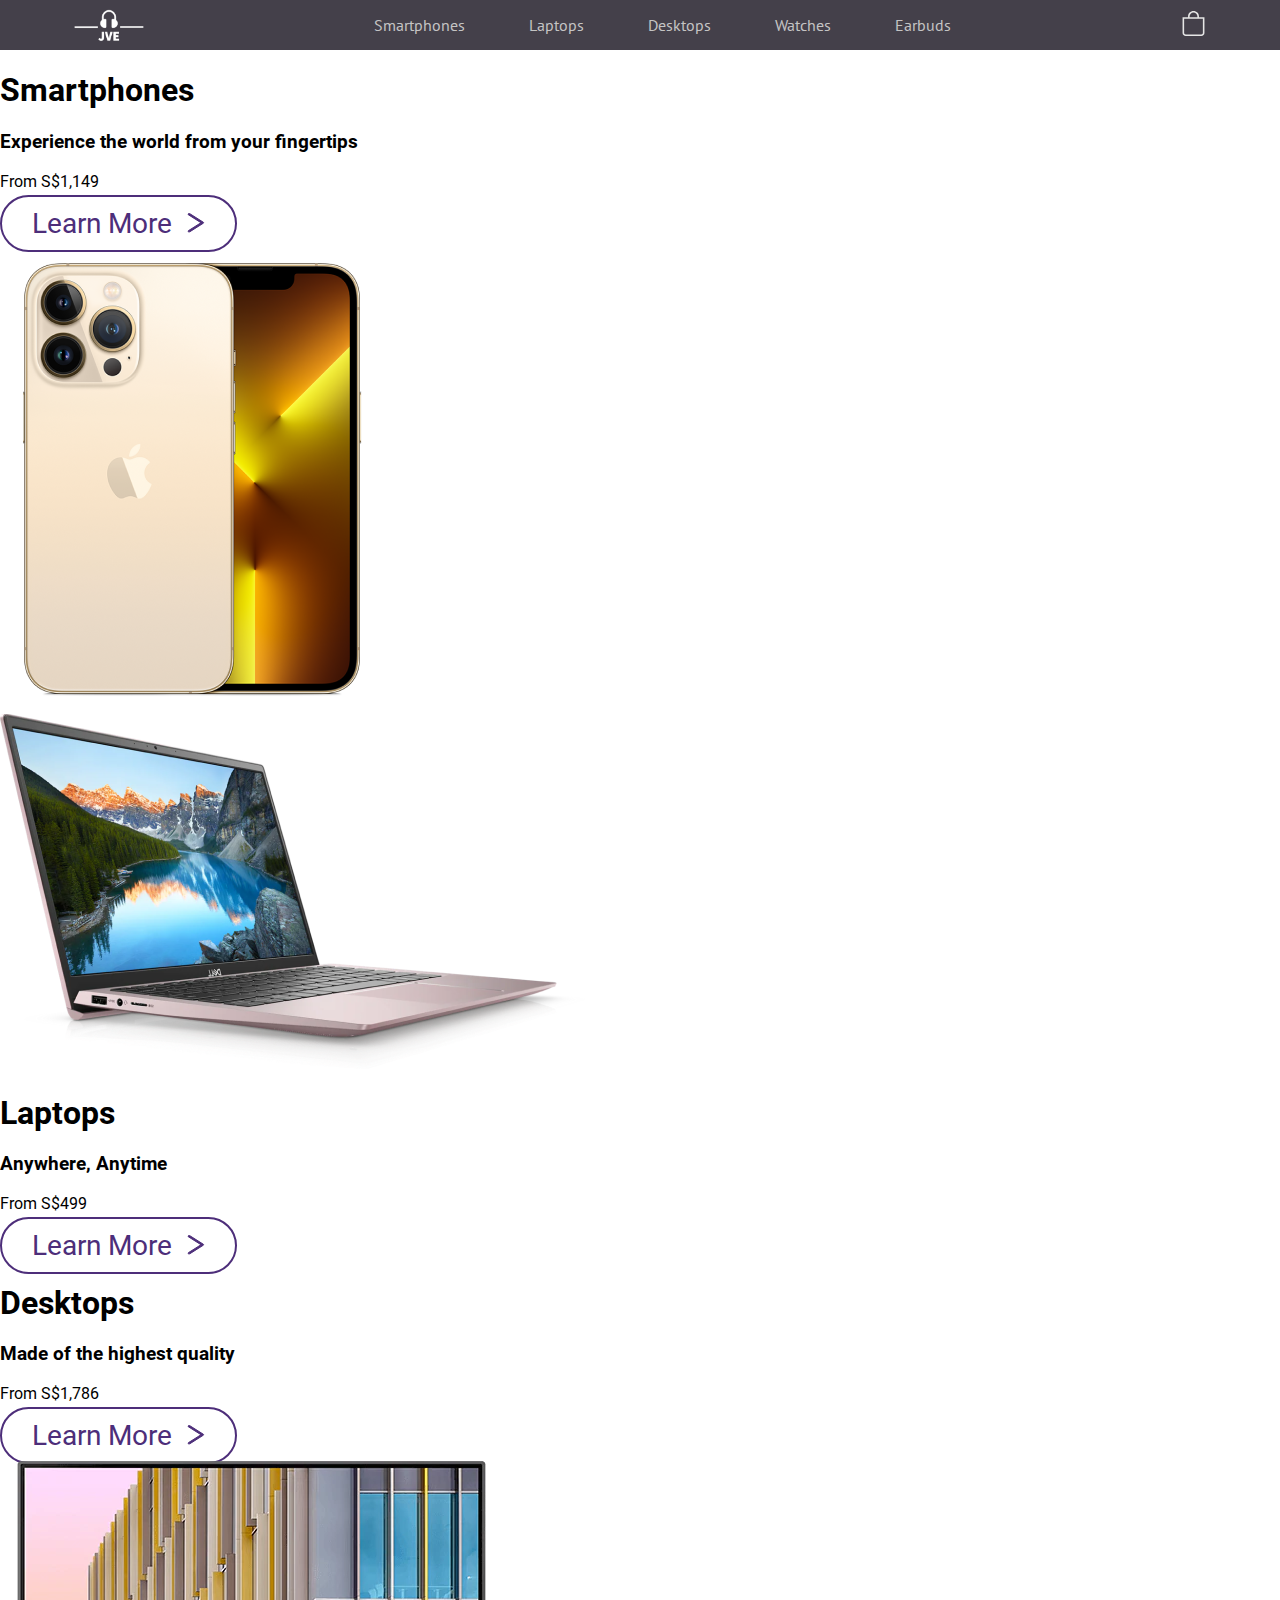
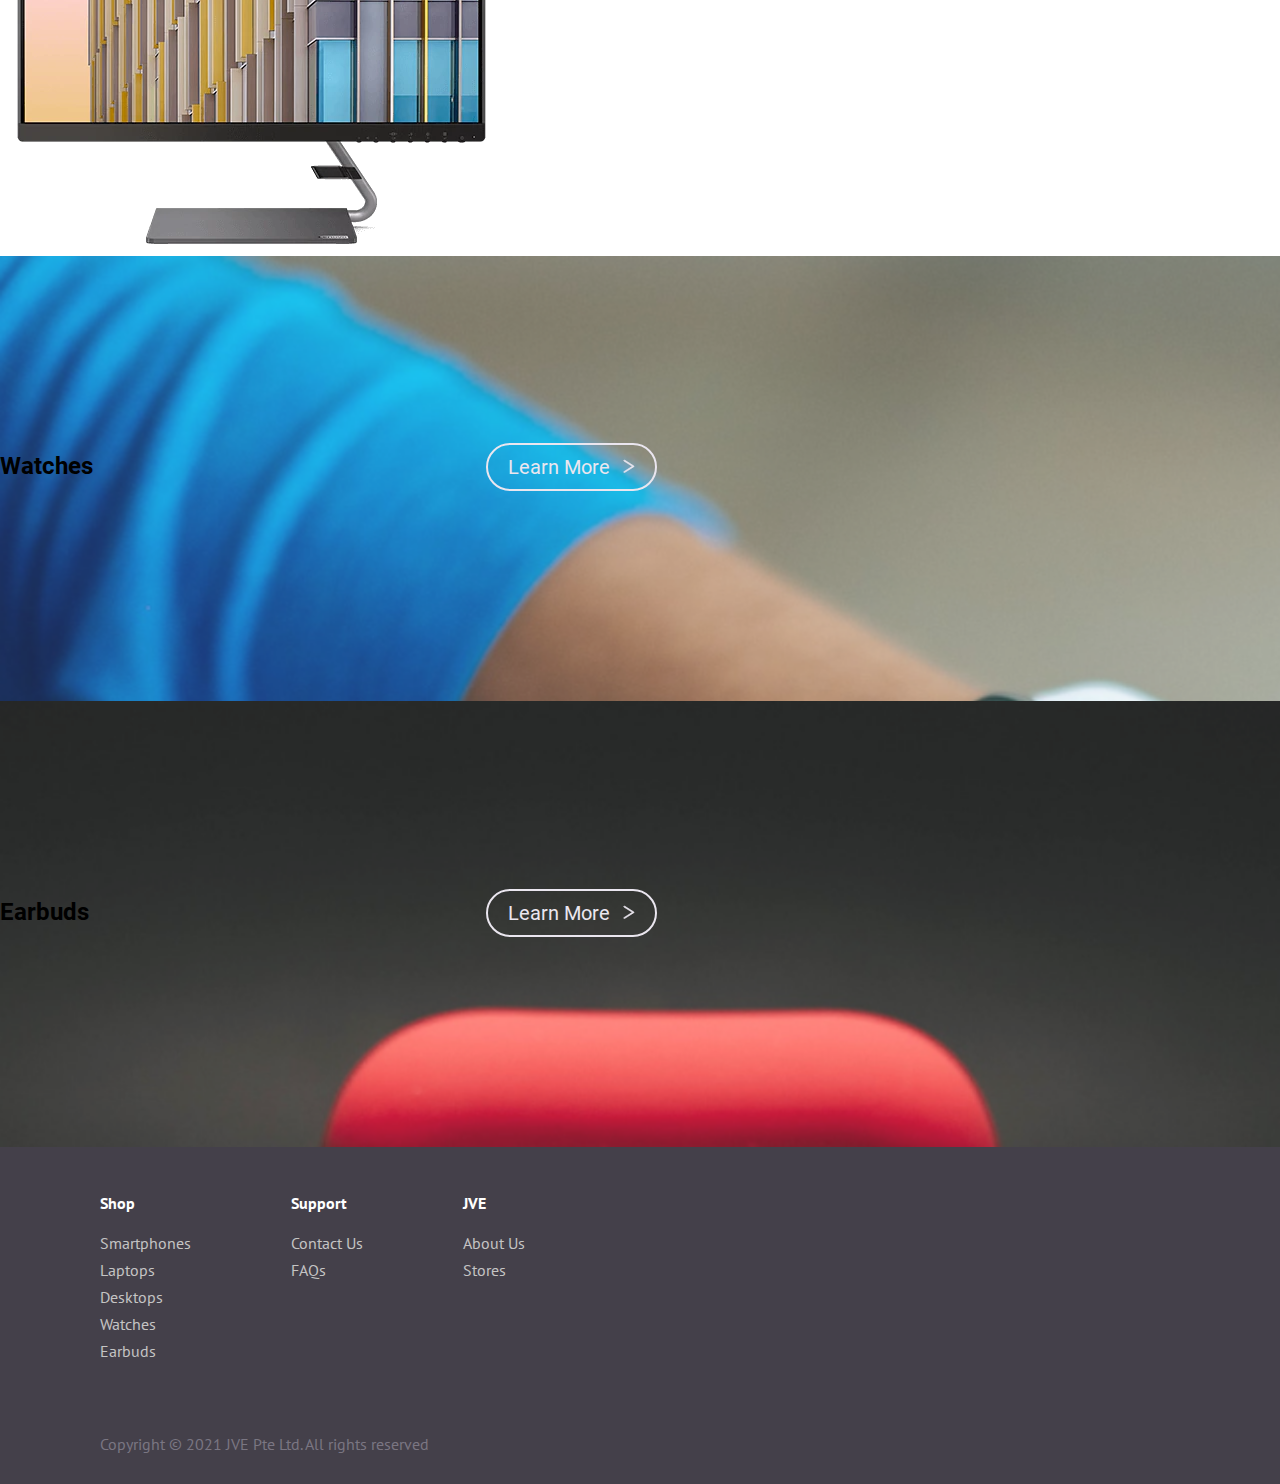
<file: index.html>
<!DOCTYPE html>
<html lang="en">
  <head>
    <meta charset="UTF-8" />
    <meta http-equiv="X-UA-Compatible" content="IE=edge" />
    <meta name="viewport" content="width=device-width, initial-scale=1.0" />
    <link rel="stylesheet" href="css/jve.css" />
    <link rel="stylesheet" href="css/styles.css" />
    <title>Home</title>
  </head>
  <body>
    <header class="header">
      <nav>
        <a href="./">
          <img class="jve-logo" alt="JVE Logo" src="img/JVE-logo.png" />
        </a>
        <div class="header-products">
          <a href="smartphones.html">Smartphones</a>
          <a href="">Laptops</a>
          <a href="">Desktops</a>
          <a href="">Watches</a>
          <a href="">Earbuds</a>
        </div>
        <a href="">
          <img alt="shopcart" src="img/bag_icon.svg" />
        </a>
      </nav>
    </header>
    <div id="smartphones" class="container">
      <div class="row">
        <div class="description column-half">
          <h1>Smartphones</h1>
          <h3>Experience the world from your fingertips</h3>
          <p>From S$1,149</p>
          <a href="smartphones.html" class="purple-btn"
            >Learn More
            <span class="icon">
            <svg width="18" height="20" viewBox="0 0 18 20" fill="#none" xmlns="http://www.w3.org/2000/svg">
            <path class="arrow-icon" d="M13.9772 9.72452L1.32496 1.71235C1.2208 1.64778 1.13844 1.57113 1.08267 1.48682C1.0269 1.40251 0.998811 1.31222 1.00004 1.22118C1.00127 1.13013 1.03178 1.04015 1.08982 0.956419C1.14786 0.872692 1.23227 0.796889 1.33816 0.733396C1.44406 0.669903 1.56933 0.619981 1.70674 0.58652C1.84415 0.553059 1.99097 0.536722 2.13869 0.538455C2.28642 0.540188 2.43212 0.559957 2.56736 0.596617C2.7026 0.633277 2.82471 0.686101 2.9266 0.752031L16.3357 9.24436C16.5386 9.3729 16.6522 9.54517 16.6522 9.72452C16.6522 9.90386 16.5386 10.0761 16.3357 10.2047L2.9266 18.697C2.82471 18.7629 2.7026 18.8158 2.56736 18.8524C2.43212 18.8891 2.28642 18.9088 2.13869 18.9106C1.99097 18.9123 1.84415 18.896 1.70674 18.8625C1.56933 18.8291 1.44406 18.7791 1.33816 18.7156C1.23227 18.6521 1.14786 18.5763 1.08982 18.4926C1.03178 18.4089 1.00127 18.3189 1.00004 18.2279C0.998811 18.1368 1.0269 18.0465 1.08267 17.9622C1.13844 17.8779 1.2208 17.8013 1.32496 17.7367L13.9786 9.72452H13.9772Z" fill="#4D2E7A" stroke="#4D2E7A"/>
            </svg>
            </span>
          </a>
        </div>
        <div class="main-product-img column-half right-col">
          <img src="img/iphone-13.png" alt="iPhone 13" />
        </div>
      </div>
    </div>
    <div id="laptops" class="container">
      <div class="row">
        <div class="main-product-img column-half">
          <img src="img/dell-laptop.png" alt="DELL laptop" />
        </div>
        <div class="description column-half right-col">
          <h1>Laptops</h1>
          <h3>Anywhere, Anytime</h3>
          <p>From S$499</p>
          <a href="laptops.html" class="purple-btn"></button>
            Learn More
            <span class="icon">
            <svg width="18" height="20" viewBox="0 0 18 20" fill="#none" xmlns="http://www.w3.org/2000/svg">
            <path class="arrow-icon" d="M13.9772 9.72452L1.32496 1.71235C1.2208 1.64778 1.13844 1.57113 1.08267 1.48682C1.0269 1.40251 0.998811 1.31222 1.00004 1.22118C1.00127 1.13013 1.03178 1.04015 1.08982 0.956419C1.14786 0.872692 1.23227 0.796889 1.33816 0.733396C1.44406 0.669903 1.56933 0.619981 1.70674 0.58652C1.84415 0.553059 1.99097 0.536722 2.13869 0.538455C2.28642 0.540188 2.43212 0.559957 2.56736 0.596617C2.7026 0.633277 2.82471 0.686101 2.9266 0.752031L16.3357 9.24436C16.5386 9.3729 16.6522 9.54517 16.6522 9.72452C16.6522 9.90386 16.5386 10.0761 16.3357 10.2047L2.9266 18.697C2.82471 18.7629 2.7026 18.8158 2.56736 18.8524C2.43212 18.8891 2.28642 18.9088 2.13869 18.9106C1.99097 18.9123 1.84415 18.896 1.70674 18.8625C1.56933 18.8291 1.44406 18.7791 1.33816 18.7156C1.23227 18.6521 1.14786 18.5763 1.08982 18.4926C1.03178 18.4089 1.00127 18.3189 1.00004 18.2279C0.998811 18.1368 1.0269 18.0465 1.08267 17.9622C1.13844 17.8779 1.2208 17.8013 1.32496 17.7367L13.9786 9.72452H13.9772Z" fill="#4D2E7A" stroke="#4D2E7A"/>
            </svg>
            </span>
          </a>
        </div>
      </div>
    </div>
    <div id="desktops" class="container">
      <div class="row">
        <div class="description column-half">
          <h1>Desktops</h1>
          <h3>Made of the highest quality</h3>
          <p>From S$1,786</p>
          <a href="desktops.html" class="purple-btn"
            >Learn More
            <span class="icon">
            <svg width="18" height="20" viewBox="0 0 18 20" fill="#none" xmlns="http://www.w3.org/2000/svg">
            <path class="arrow-icon" d="M13.9772 9.72452L1.32496 1.71235C1.2208 1.64778 1.13844 1.57113 1.08267 1.48682C1.0269 1.40251 0.998811 1.31222 1.00004 1.22118C1.00127 1.13013 1.03178 1.04015 1.08982 0.956419C1.14786 0.872692 1.23227 0.796889 1.33816 0.733396C1.44406 0.669903 1.56933 0.619981 1.70674 0.58652C1.84415 0.553059 1.99097 0.536722 2.13869 0.538455C2.28642 0.540188 2.43212 0.559957 2.56736 0.596617C2.7026 0.633277 2.82471 0.686101 2.9266 0.752031L16.3357 9.24436C16.5386 9.3729 16.6522 9.54517 16.6522 9.72452C16.6522 9.90386 16.5386 10.0761 16.3357 10.2047L2.9266 18.697C2.82471 18.7629 2.7026 18.8158 2.56736 18.8524C2.43212 18.8891 2.28642 18.9088 2.13869 18.9106C1.99097 18.9123 1.84415 18.896 1.70674 18.8625C1.56933 18.8291 1.44406 18.7791 1.33816 18.7156C1.23227 18.6521 1.14786 18.5763 1.08982 18.4926C1.03178 18.4089 1.00127 18.3189 1.00004 18.2279C0.998811 18.1368 1.0269 18.0465 1.08267 17.9622C1.13844 17.8779 1.2208 17.8013 1.32496 17.7367L13.9786 9.72452H13.9772Z" fill="#4D2E7A" stroke="#4D2E7A"/>
            </svg>
            </span>
          </a>
        </div>
        <div class="main-product-img column-half right-col">
          <img src="img/lenovo-desktop.png" alt="Lenovo Desktop" />
        </div>
      </div>
    </div>
    <div class="container">
      <div class="row">
        <div id="watches" class="column-half">
          <h2>Watches</h2>
          <a href="watches.html" class="white-btn"
            >Learn More
            <span class="icon">
            <svg width="12" height="15" viewBox="0 0 18 20" fill="#none" xmlns="http://www.w3.org/2000/svg">
            <path class="arrow-icon" d="M13.9772 9.72452L1.32496 1.71235C1.2208 1.64778 1.13844 1.57113 1.08267 1.48682C1.0269 1.40251 0.998811 1.31222 1.00004 1.22118C1.00127 1.13013 1.03178 1.04015 1.08982 0.956419C1.14786 0.872692 1.23227 0.796889 1.33816 0.733396C1.44406 0.669903 1.56933 0.619981 1.70674 0.58652C1.84415 0.553059 1.99097 0.536722 2.13869 0.538455C2.28642 0.540188 2.43212 0.559957 2.56736 0.596617C2.7026 0.633277 2.82471 0.686101 2.9266 0.752031L16.3357 9.24436C16.5386 9.3729 16.6522 9.54517 16.6522 9.72452C16.6522 9.90386 16.5386 10.0761 16.3357 10.2047L2.9266 18.697C2.82471 18.7629 2.7026 18.8158 2.56736 18.8524C2.43212 18.8891 2.28642 18.9088 2.13869 18.9106C1.99097 18.9123 1.84415 18.896 1.70674 18.8625C1.56933 18.8291 1.44406 18.7791 1.33816 18.7156C1.23227 18.6521 1.14786 18.5763 1.08982 18.4926C1.03178 18.4089 1.00127 18.3189 1.00004 18.2279C0.998811 18.1368 1.0269 18.0465 1.08267 17.9622C1.13844 17.8779 1.2208 17.8013 1.32496 17.7367L13.9786 9.72452H13.9772Z" fill="#EAE6EF" stroke="#EAE6EF"/>
            </svg>
            </span>
          </a>
        </div>
        <div id="earbuds" class="column-half">
          <h2>Earbuds</h2>
          <a href="Earbuds.html" class="white-btn"
            >Learn More
            <span class="icon">
            <svg width="12" height="15" viewBox="0 0 18 20" fill="#none" xmlns="http://www.w3.org/2000/svg">
            <path class="arrow-icon" d="M13.9772 9.72452L1.32496 1.71235C1.2208 1.64778 1.13844 1.57113 1.08267 1.48682C1.0269 1.40251 0.998811 1.31222 1.00004 1.22118C1.00127 1.13013 1.03178 1.04015 1.08982 0.956419C1.14786 0.872692 1.23227 0.796889 1.33816 0.733396C1.44406 0.669903 1.56933 0.619981 1.70674 0.58652C1.84415 0.553059 1.99097 0.536722 2.13869 0.538455C2.28642 0.540188 2.43212 0.559957 2.56736 0.596617C2.7026 0.633277 2.82471 0.686101 2.9266 0.752031L16.3357 9.24436C16.5386 9.3729 16.6522 9.54517 16.6522 9.72452C16.6522 9.90386 16.5386 10.0761 16.3357 10.2047L2.9266 18.697C2.82471 18.7629 2.7026 18.8158 2.56736 18.8524C2.43212 18.8891 2.28642 18.9088 2.13869 18.9106C1.99097 18.9123 1.84415 18.896 1.70674 18.8625C1.56933 18.8291 1.44406 18.7791 1.33816 18.7156C1.23227 18.6521 1.14786 18.5763 1.08982 18.4926C1.03178 18.4089 1.00127 18.3189 1.00004 18.2279C0.998811 18.1368 1.0269 18.0465 1.08267 17.9622C1.13844 17.8779 1.2208 17.8013 1.32496 17.7367L13.9786 9.72452H13.9772Z" fill="#EAE6EF" stroke="#EAE6EF"/>
          </a>
        </div>
      </div>
    </div>
    <footer>
      <div class="footer-wrapper">
        <ul>
          <li class="footer-heading">Shop</li>
          <li><a href="smartphones.html">Smartphones</a></li>
          <li><a href="">Laptops</a></li>
          <li><a href="">Desktops</a></li>
          <li><a href="">Watches</a></li>
          <li><a href="">Earbuds</a></li>
        </ul>
        <ul>
          <li class="footer-heading">Support</li>
          <li><a href="contact-us.html">Contact Us</a></li>
          <li><a href="faq.html">FAQs</a></li>
        </ul>
        <ul>
          <li class="footer-heading">JVE</li>
          <li><a href="aboutus.html">About Us</a></li>
          <li><a href="stores.html">Stores</a></li>
        </ul>
        <div class="break"></div>
        <div class="copyright">
          Copyright © 2021 JVE Pte Ltd. All rights reserved
        </div>
      </div>
    </footer>
  </body>
</html>
</file>
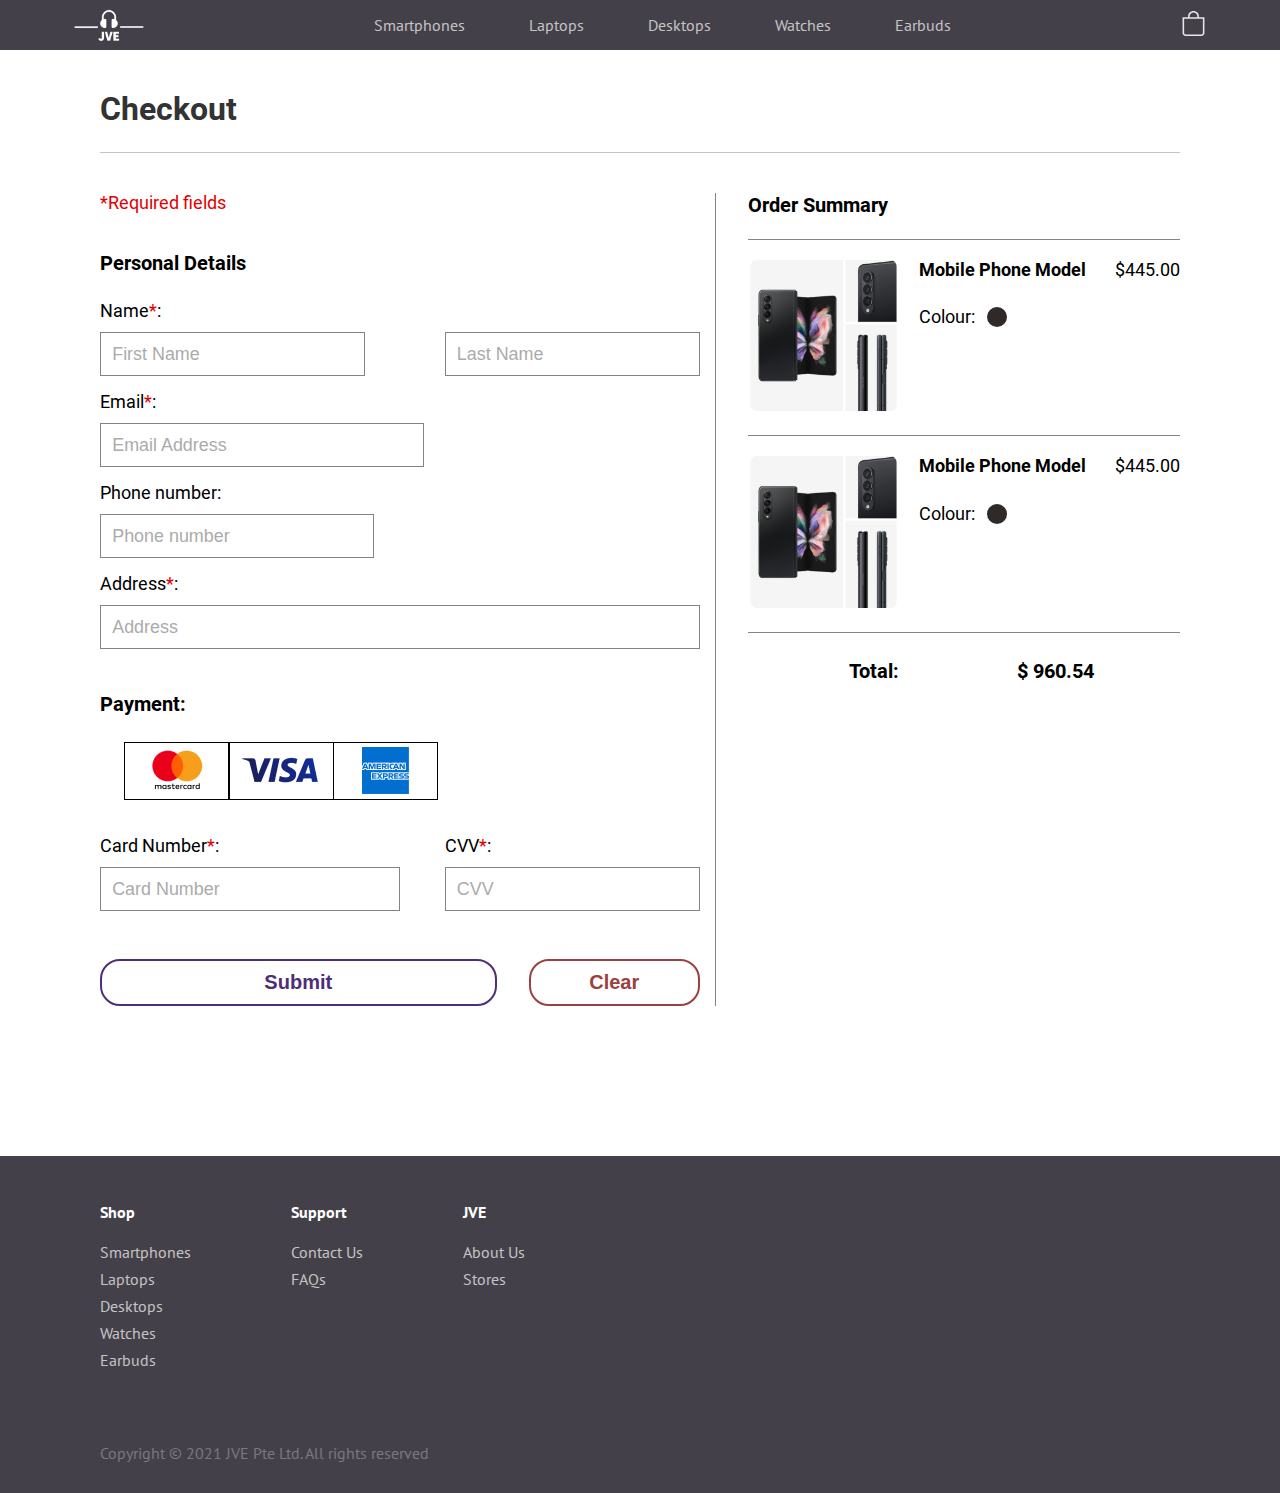
<file: checkout-page.html>
<!DOCTYPE html>
<html lang="en">
  <head>
    <meta charset="UTF-8" />
    <meta http-equiv="X-UA-Compatible" content="IE=edge" />
    <meta name="viewport" content="width=device-width, initial-scale=1.0" />
    <link rel="stylesheet" href="css/jve.css" />
    <link rel="stylesheet" href="css/checkout.css" />
    <title>Checkout</title>
  </head>
  <body>
    <header class="header">
      <nav>
        <a href="./">
          <img class="jve-logo" alt="JVE Logo" src="img/JVE-logo.png" />
        </a>
        <div class="header-products">
          <a href="product_catalogue.php?category=Smartphones">Smartphones</a>
          <a href="product_catalogue.php?category=Laptops">Laptops</a>
          <a href="product_catalogue.php?category=Desktops">Desktops</a>
          <a href="product_catalogue.php?category=Watches">Watches</a>
          <a href="product_catalogue.php?category=Earbuds">Earbuds</a>
        </div>
        <a href="">
          <img alt="shopcart" src="img/bag_icon.svg" />
        </a>
      </nav>
    </header>
    <div class="content">
      <div class="title">Checkout</div>
      <hr />
      <div class="checkout-details row">
        <!-- Customer Details -->
        <div class="cust-details">
          <p class="note">*Required fields</p>
          <h4>Personal Details</h4>
          <form
            action="order_handler.php"
            id="customer-form"
            method="post"
            onsubmit="checkForm()"
          >
            <!-- Name -->
            <p>Name<span>*</span>:</p>
            <div class="flex-row">
              <div class="col first-name flex-row">
                <input
                  type="text"
                  id="first-name"
                  name="firstname"
                  placeholder="First Name"
                  required
                />
              </div>
              <div class="col last-name flex-row">
                <input
                  type="text"
                  id="last-name"
                  name="lastname"
                  placeholder="Last Name"
                  required
                />
              </div>
            </div>
            <!-- Email address -->
            <div id="email-add">
              <p>Email<span>*</span>:</p>
              <input
                type="email"
                id="your-email"
                name="email"
                placeholder="Email Address"
                required
              />
            </div>
            <!-- Phone number -->
            <div id="#phone-num">
              <p>Phone number:</p>
              <input
                type="text"
                id="your-number"
                name="phone-no"
                placeholder="Phone number"
              />
            </div>
            <!-- Address -->
            <p>Address<span>*</span>:</p>
            <div id="address" class="flex-row">
              <input
                type="text"
                id="your-address"
                name="address"
                placeholder="Address"
              />
            </div>
            <!-- Payment -->
            <div>
              <h4>Payment:</h4>
              <img
                id="payment-img"
                src="img/credit-payment.png"
                alt="Modes of credit payment"
              />
            </div>
            <!-- Card details input -->
            <div class="flex-row">
              <div class="col card-input">
                <p>Card Number<span>*</span>:</p>
                <input
                  type="text"
                  id="your-card-no"
                  name="card-no"
                  placeholder="Card Number"
                />
              </div>
              <div class="col cvv-input">
                <p>CVV<span>*</span>:</p>
                <input
                  type="text"
                  id="your-cvv"
                  name="cvv-no"
                  placeholder="CVV"
                />
              </div>
            </div>

            <div class="buttons-row flex-row">
              <button
                type="submit"
                form="customer-form"
                name="submit"
                value="Submit"
                class="btn submit-btn"
              >
                Submit
              </button>
              <button
                type="reset"
                name="clear"
                value="Clear"
                class="btn clear-btn"
              >
                Clear
              </button>
            </div>
          </form>
        </div>
        <!-- Order Summary -->
        <div class="order-summary">
          <h4 class="order-label">Order Summary</h4>
          <div class="row">
            <div class="product-img">
              <img
                src="img/product-images/2-Samsung-Fold3.png"
                alt="Product Image"
              />
            </div>
            <div class="product-details">
              <p class="model">Mobile Phone Model</p>
              <div class="colour">
                <span class="colour-text">Colour:</span>
                <span
                  class="colour-wrapper"
                  style="background-color: #2f2a27"
                ></span>
              </div>
            </div>
            <div class="product-price">
              <p class="price">$445.00</p>
            </div>
          </div>
          <div class="row">
            <div class="product-img">
              <img
                src="img/product-images/2-Samsung-Fold3.png"
                alt="Product Image"
              />
            </div>
            <div class="product-details">
              <p class="model">Mobile Phone Model</p>
              <div class="colour">
                <span class="colour-text">Colour:</span>
                <span
                  class="colour-wrapper"
                  style="background-color: #2f2a27"
                ></span>
              </div>
            </div>
            <div class="product-price">
              <p class="price">$445.00</p>
            </div>
          </div>
          <div class="total row">
            <div>
              <h4>Total:</h4>
            </div>
            <div>
              <h4 class="total-amt">$ 960.54</h4>
            </div>
          </div>
        </div>
      </div>
    </div>
    <footer>
      <div class="footer-wrapper">
        <ul>
          <li class="footer-heading">Shop</li>
          <li>
            <a href="product_catalogue.php?category=Smartphones">Smartphones</a>
          </li>
          <li><a href="product_catalogue.php?category=Laptops">Laptops</a></li>
          <li>
            <a href="product_catalogue.php?category=Desktops">Desktops</a>
          </li>
          <li><a href="product_catalogue.php?category=Watches">Watches</a></li>
          <li><a href="product_catalogue.php?category=Earbuds">Earbuds</a></li>
        </ul>
        <ul>
          <li class="footer-heading">Support</li>
          <li><a href="contact-us.html">Contact Us</a></li>
          <li><a href="faq.html">FAQs</a></li>
        </ul>
        <ul>
          <li class="footer-heading">JVE</li>
          <li><a href="aboutus.html">About Us</a></li>
          <li><a href="stores.html">Stores</a></li>
        </ul>
        <div class="break"></div>
        <div class="copyright">
          Copyright © 2021 JVE Pte Ltd. All rights reserved
        </div>
      </div>
    </footer>
  </body>
</html>
</file>
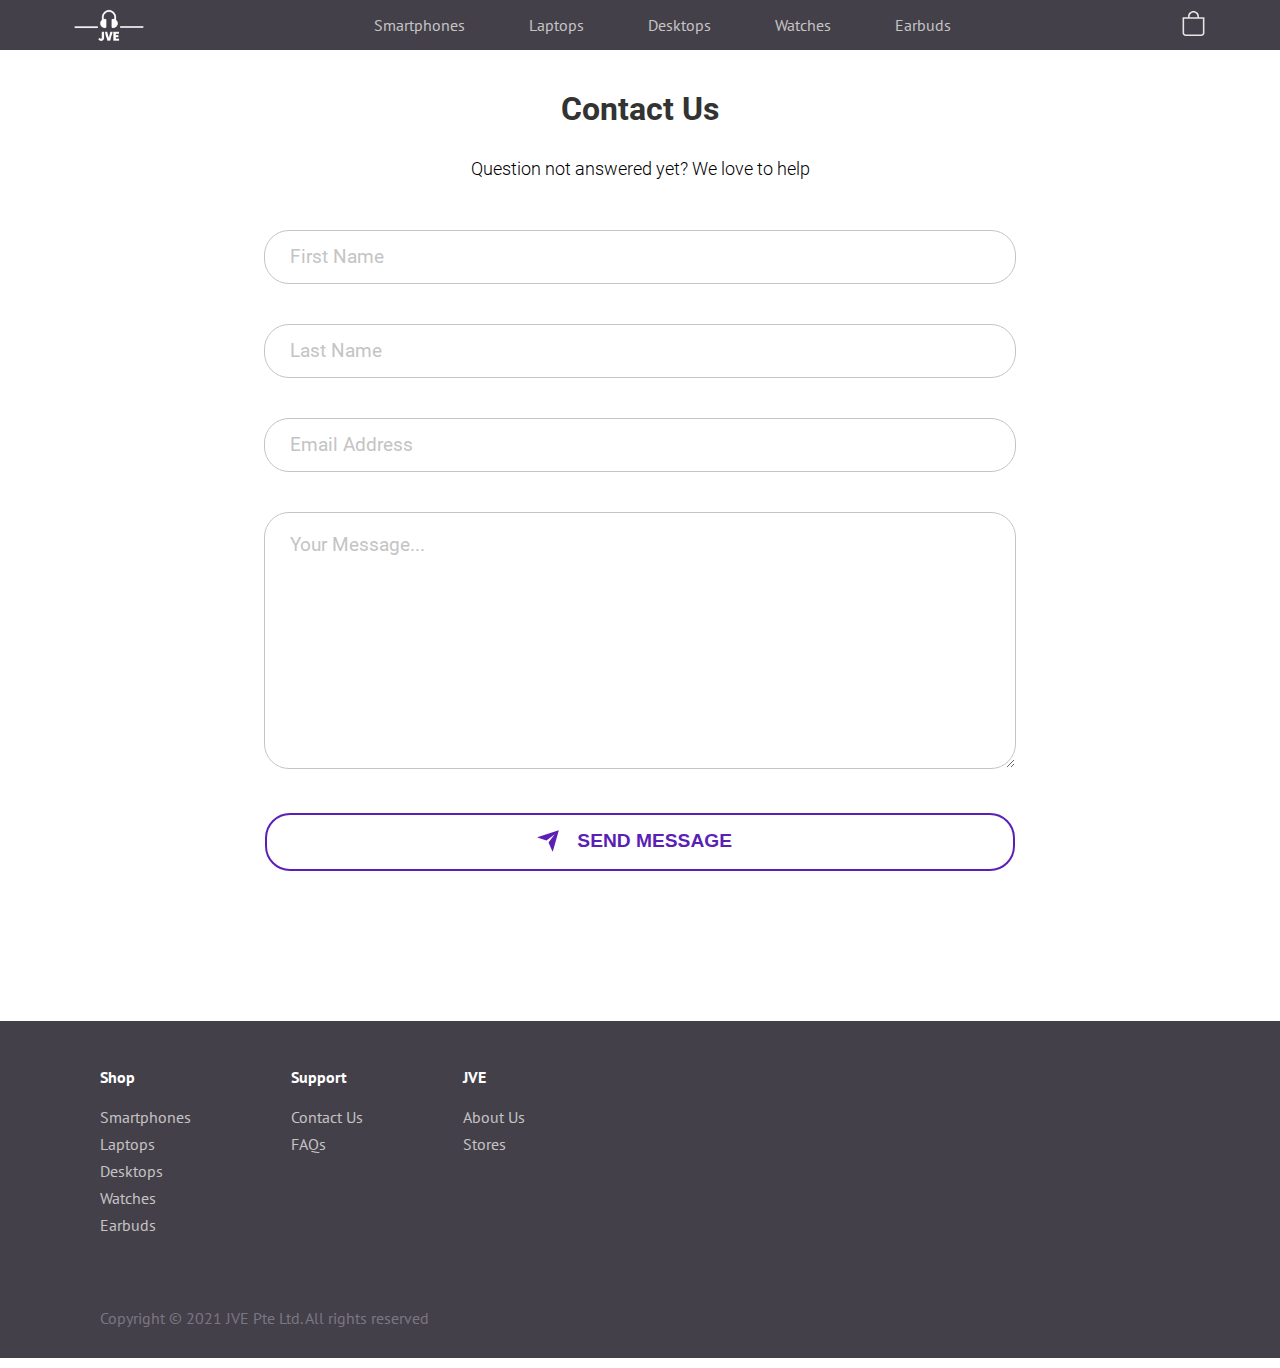
<file: contact-us.html>
<!DOCTYPE html>
<html lang="en">
  <head>
    <meta charset="UTF-8" />
    <meta http-equiv="X-UA-Compatible" content="IE=edge" />
    <meta name="viewport" content="width=device-width, initial-scale=1.0" />
    <link rel="stylesheet" href="css/jve.css" />
    <link rel="stylesheet" href="css/styles.css" />
    <script src="js/contact-form.js"></script>
    <title>Contact Us</title>
  </head>
  <body>
    <header class="header">
      <nav>
        <a href="./">
          <img class="jve-logo" alt="JVE Logo" src="img/JVE-logo.png" />
        </a>
        <div class="header-products">
          <a href="smartphones.html">Smartphones</a>
          <a href="">Laptops</a>
          <a href="">Desktops</a>
          <a href="">Watches</a>
          <a href="">Earbuds</a>
        </div>
        <a href="">
          <img alt="shopcart" src="img/bag_icon.svg" />
        </a>
      </nav>
    </header>
    <div class="content contact-us">
      <div class="title">Contact Us</div>
      <p>Question not answered yet? We love to help</p>
      <form
        action="mail_handler.php"
        id="contact-form"
        method="post"
        onsubmit="checkForm()"
      >
        <div>
          <input
            type="text"
            id="first-name"
            name="firstname"
            placeholder="First Name"
            oninput="validateFirstname()"
          />
          <div id="errorName" class="error-msg"></div>
        </div>
        <input
          type="text"
          id="last-name"
          name="lastname"
          placeholder="Last Name"
          oninput="validateLastname()"
        />
        <div id="errorLastname" class="error-msg"></div>
        <div>
          <input
            type="email"
            id="your-email"
            name="email"
            placeholder="Email Address"
            oninput="validateEmail()"
          />
          <div id="errorEmail" class="error-msg"></div>
        </div>
        <div>
          <textarea
            id="your-msg"
            name="message"
            rows="10"
            placeholder="Your Message..."
          ></textarea>
        </div>

        <button
          type="submit"
          form="contact-form"
          name="submit"
          value="Submit"
          class="submit-btn"
        >
          <svg
            width="24"
            height="24"
            viewBox="0 0 24 24"
            fill="none"
            xmlns="http://www.w3.org/2000/svg"
          >
            <path
              class="msg-icon"
              d="M2.02712 9.70315C1.48337 9.5219 1.47816 9.22919 2.03753 9.04273L21.9198 2.41565C22.4709 2.23231 22.7865 2.54065 22.6323 3.08023L16.9511 22.9615C16.7948 23.5125 16.4771 23.5313 16.2438 23.0084L12.5 14.5834L18.75 6.25002L10.4167 12.5L2.02712 9.70315Z"
              fill="#5C1FB5"
            />
          </svg>

          SEND MESSAGE
        </button>
      </form>
    </div>
    <footer>
      <div class="footer-wrapper">
        <ul>
          <li class="footer-heading">Shop</li>
          <li><a href="smartphones.html">Smartphones</a></li>
          <li><a href="">Laptops</a></li>
          <li><a href="">Desktops</a></li>
          <li><a href="">Watches</a></li>
          <li><a href="">Earbuds</a></li>
        </ul>
        <ul>
          <li class="footer-heading">Support</li>
          <li><a href="contact-us.html">Contact Us</a></li>
          <li><a href="faq.html">FAQs</a></li>
        </ul>
        <ul>
          <li class="footer-heading">JVE</li>
          <li><a href="aboutus.html">About Us</a></li>
          <li><a href="stores.html">Stores</a></li>
        </ul>
        <div class="break"></div>
        <div class="copyright">
          Copyright © 2021 JVE Pte Ltd. All rights reserved
        </div>
      </div>
    </footer>
  </body>
</html>
</file>
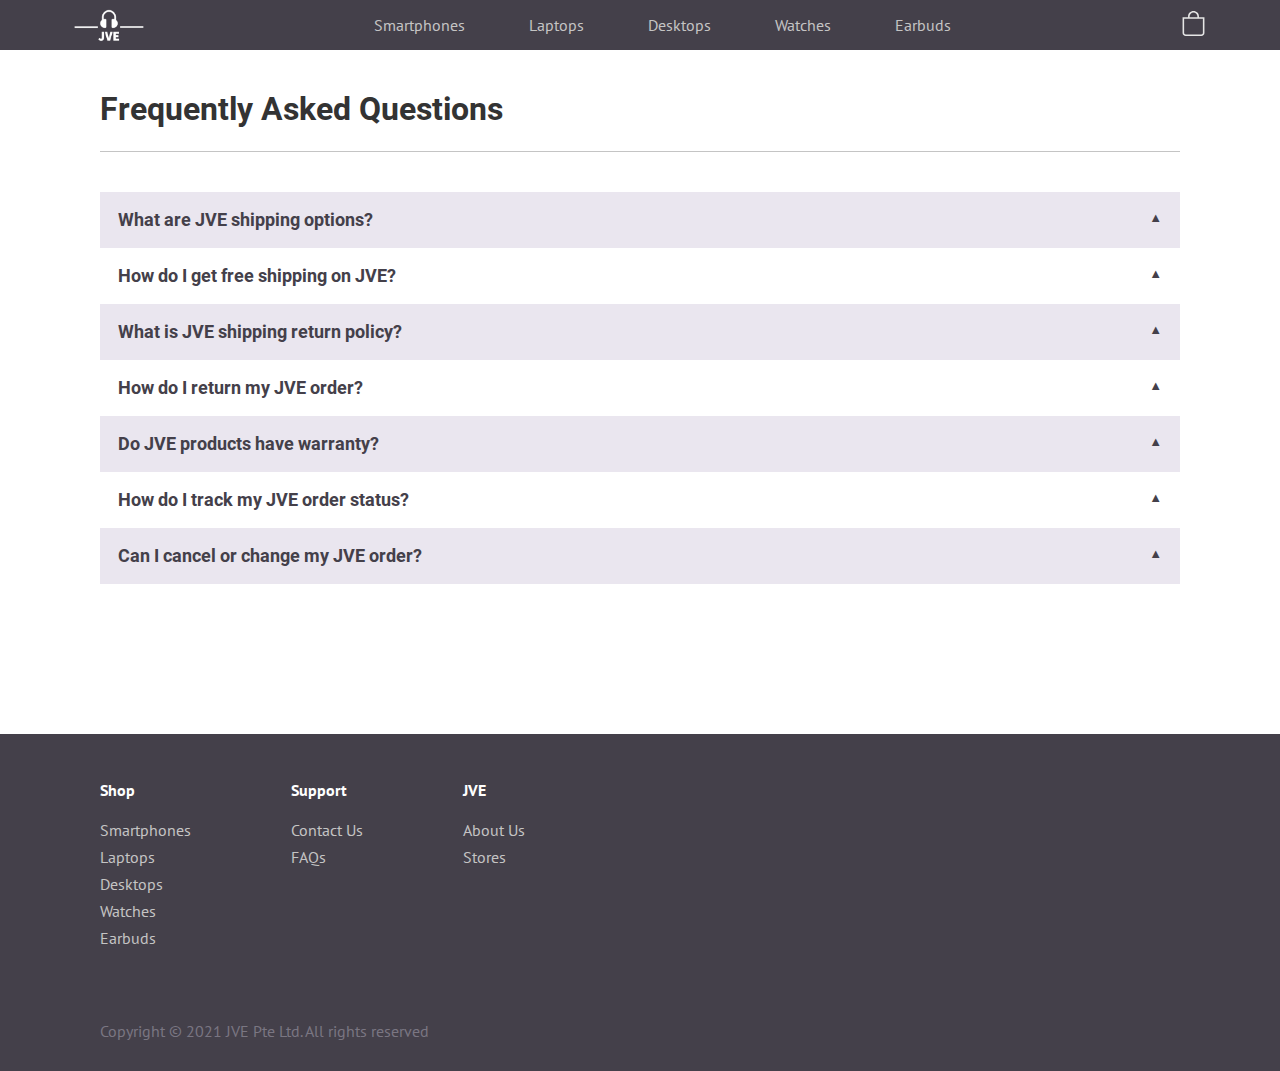
<file: faq.html>
<!DOCTYPE html>
<html lang="en">
<head>
    <meta charset="UTF-8">
    <meta http-equiv="X-UA-Compatible" content="IE=edge">
    <meta name="viewport" content="width=device-width, initial-scale=1.0">
    <link rel="stylesheet" href="css/jve.css">
    <title>FAQs</title>
    <style>
        /* Style the buttons that are used to open and close the accordion panel */
        .accordion {
            background-color: #EAE6EF;
            font-size: 1.1rem;
            font-family: Roboto, Arial;
            font-weight: bold;
            color: #44404A;
            cursor: pointer;
            padding: 18px;
            width: 100%;
            text-align: left;
            border: none;
            outline: none;
            transition: 0.4s;
        }
        .accordion:after {
            /* content: "\02C5";  */
            content: "\25B2"; 
            font-size: 13px;
            color: #44404A;
            float: right;
            margin-left: 5px;
            }
    
        .active:after {
            /* content: "\02C4";  */
            content: "\25BC"; 
        }
        .faq-content .accordion:nth-child(4n-1){
            background-color: white;
        }
    
        /* Style the accordion panel. Note: hidden by default */
        .panel {
            padding: 0 18px;
            background-color: #EAE6EF;
            max-height: 0;
            overflow: hidden;
            color: #333333;
            transition: max-height 0.5s ease-out;
        }
        .panel p{
            padding-bottom: 10px;
        }
        .faq-content .panel:nth-child(4n){
            background-color: white;
        }
    </style>
</head>
<body>
    <header class="header">
        <nav>
            <a href="./">
              <img class="jve-logo" alt="JVE Logo" src="img/JVE-logo.png" />
            </a>
            <div class="header-products">
              <a href="product_catalogue.php?category=Smartphones">Smartphones</a>
              <a href="product_catalogue.php?category=Laptops">Laptops</a>
              <a href="product_catalogue.php?category=Desktops">Desktops</a>
              <a href="product_catalogue.php?category=Watches">Watches</a>
              <a href="product_catalogue.php?category=Earbuds">Earbuds</a>
            </div>
            <a href="shopcart.php">
              <img alt="shopcart" src="img/bag_icon.svg" />
            </a>
          </nav>
    </header>
    <div class="content">
        <div class="title">
            Frequently Asked Questions
        </div>
        <hr>
        <div class="faq-content">
            <button class="accordion">
                What are JVE shipping options?
            </button>
            <div class="panel">
              <p>
                Currently, only local shipping is provided by us. 
                <br><br>
                We apologise for any inconvinence caused.
              </p>
            </div>
  
            <button class="accordion">
                How do I get free shipping on JVE?
            </button>
            <div class="panel">
              <p>
                Spend $300 above to attain free shipping off all local orders.
                <br><br>
                International orders will be subjected to VAT charges.
              </p>
            </div>

            <button class="accordion">
                What is JVE shipping return policy?
            </button>
            <div class="panel">
              <p>
                Products bought can only be return within 14 days from the date of purchase.
                <br><br>
                Products cannot be returned if it has been damage by a drop or water.
              </p>
            </div>

            <button class="accordion">
                How do I return my JVE order?
            </button>
            <div class="panel">
              <p>
                You can head down to our store to return your order or mail it to us. The mailing address is 234 Jurong East #08-88 549888
              </p>
            </div>

            <button class="accordion">
                Do JVE products have warranty?
            </button>
            <div class="panel">
              <p>
                Yes, smartphones, watches and earbuds have a 6 months warranty while laptops and desktops have a one year warranty.
              </p>
            </div>

            <button class="accordion">
                How do I track my JVE order status? 
            </button>
            <div class="panel">
              <p>
                We will send you an email to update you on your order status. 
              </p>
            </div>

            <button class="accordion">
                Can I cancel or change my JVE order?
            </button>
            <div class="panel">
              <p>
                You can't make changes, but you can cancel an order within 30 minutes of placing it.
                <br><br>
                To cancel an order, please email us at jve@gmail.com or call us at 64405323
              </p>
            </div>
        </div>
    </div>
    <footer>
        <div class="footer-wrapper">
            <ul>
              <li class="footer-heading">Shop</li>
              <li><a href="product_catalogue.php?category=Smartphones">Smartphones</a></li>
              <li><a href="product_catalogue.php?category=Laptops">Laptops</a></li>
              <li><a href="product_catalogue.php?category=Desktops">Desktops</a></li>
              <li><a href="product_catalogue.php?category=Watches">Watches</a></li>
              <li><a href="product_catalogue.php?category=Earbuds">Earbuds</a></li>
            </ul>
            <ul>
              <li class="footer-heading">Support</li>
              <li><a href="contact-us.php">Contact Us</a></li>
              <li><a href="faq.html">FAQs</a></li>
            </ul>
            <ul>
              <li class="footer-heading">JVE</li>
              <li><a href="aboutus.html">About Us</a></li>
              <li><a href="stores.php">Stores</a></li>
            </ul>
            <div class="break"></div>
            <div class="copyright">
              Copyright © 2021 JVE Pte Ltd. All rights reserved
            </div>
          </div>
    </footer>
    <script>
        var acc = document.getElementsByClassName("accordion");
        var i;
        var panelHeight = 120;

        for (i = 0; i < acc.length; i++) {
            acc[i].addEventListener("click", function() {
                /* Toggle between adding and removing the "active" class,
                to highlight the button that controls the panel */
                this.classList.toggle("active");

                /* Toggle between hiding and showing the active panel */
                var panel = this.nextElementSibling;
                if (panel.style.maxHeight) {
                    panel.style.maxHeight = null;
                } else {
                    panel.style.maxHeight =  panelHeight + "px";
                }
            });
        }
      </script>
    
</body>
</html>
</file>
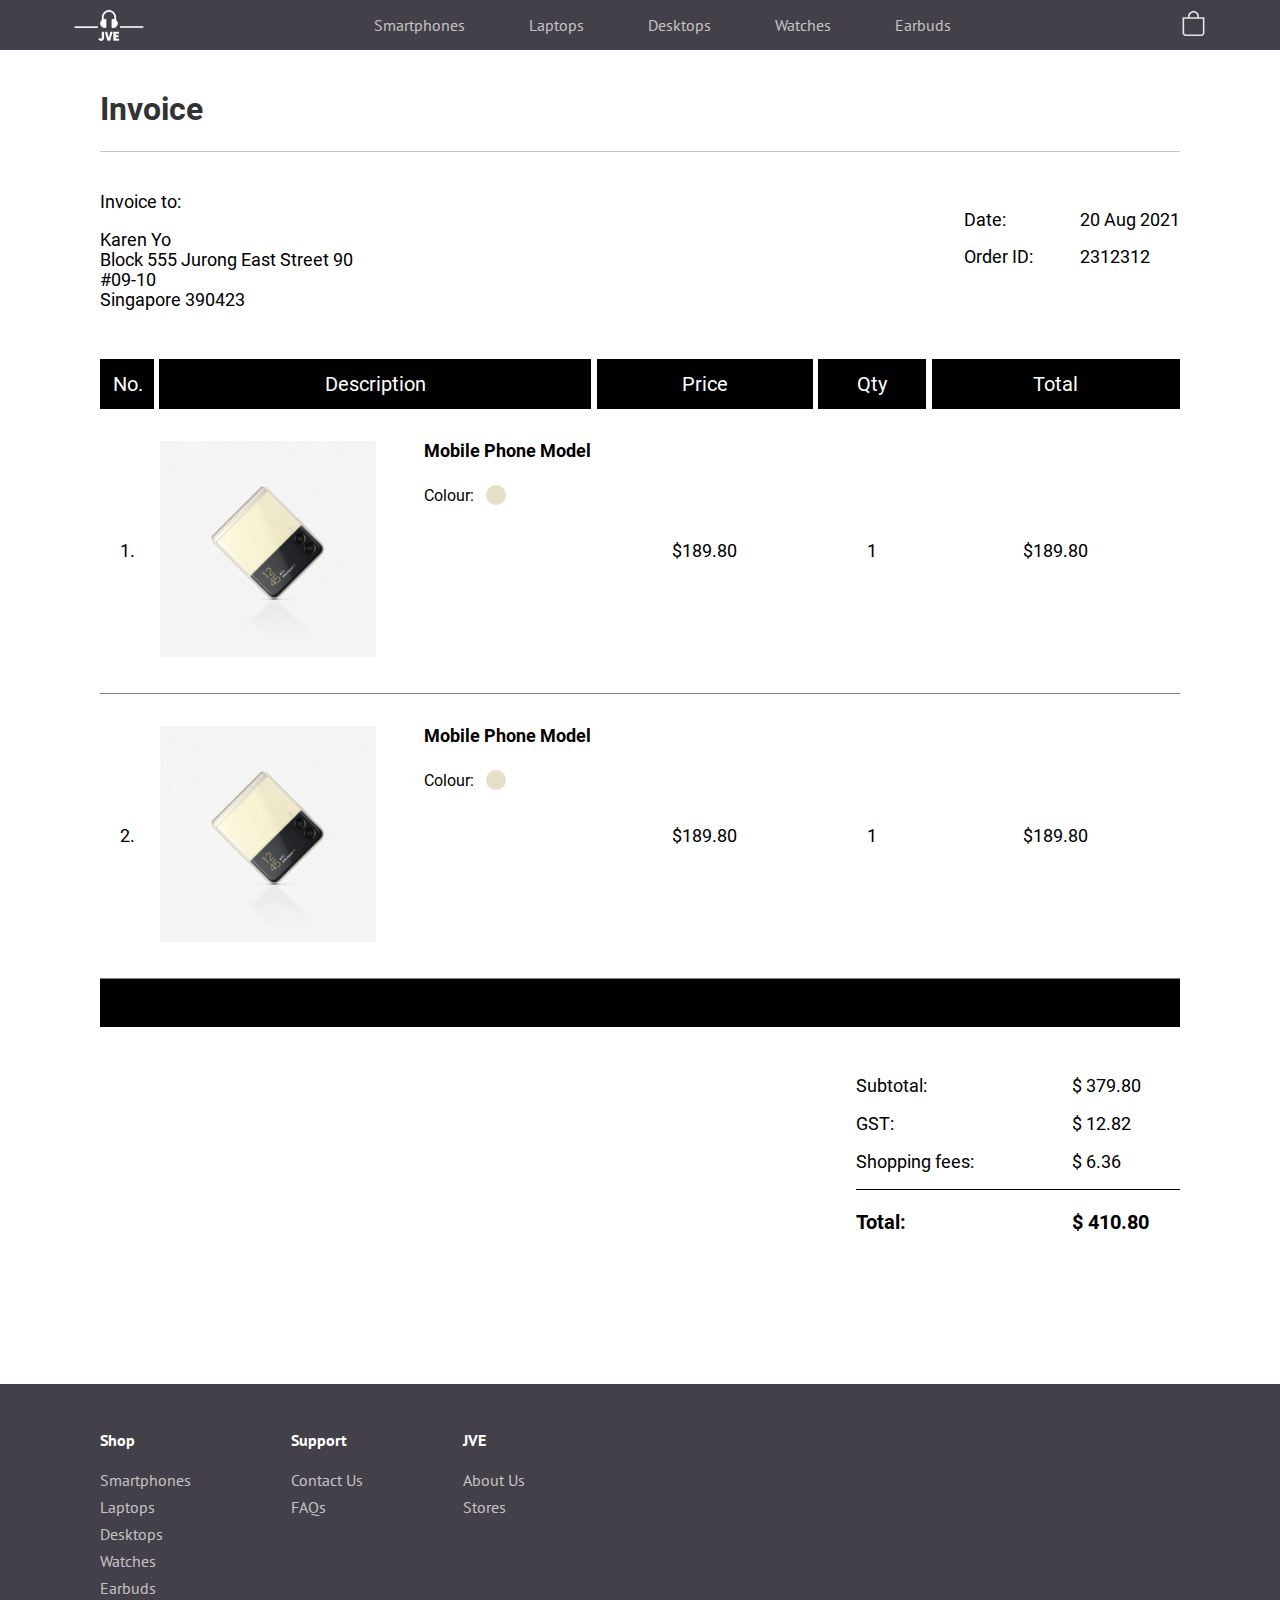
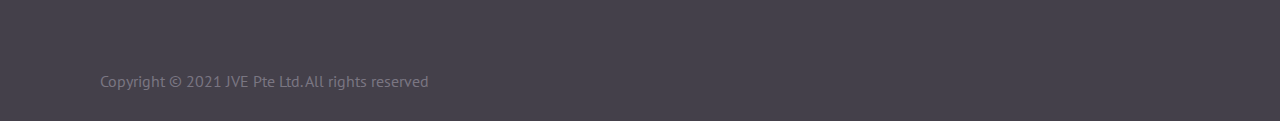
<file: invoice.html>
<!DOCTYPE html>
<html lang="en">
  <head>
    <meta charset="UTF-8" />
    <meta http-equiv="X-UA-Compatible" content="IE=edge" />
    <meta name="viewport" content="width=device-width, initial-scale=1.0" />
    <link rel="stylesheet" href="css/jve.css" />
    <link rel="stylesheet" href="css/invoice.css" />
    <title>Invoice</title>
  </head>
  <body>
    <header class="header">
      <nav>
        <a href="./">
          <img class="jve-logo" alt="JVE Logo" src="img/JVE-logo.png" />
        </a>
        <div class="header-products">
          <a href="product_catalogue.php?category=Smartphones">Smartphones</a>
          <a href="product_catalogue.php?category=Laptops">Laptops</a>
          <a href="product_catalogue.php?category=Desktops">Desktops</a>
          <a href="product_catalogue.php?category=Watches">Watches</a>
          <a href="product_catalogue.php?category=Earbuds">Earbuds</a>
        </div>
        <a href="shopcart.php">
          <img alt="shopcart" src="img/bag_icon.svg" />
        </a>
      </nav>
    </header>
    <div class="content">
      <div class="title">Invoice</div>
      <hr />
      <div class="row admin">
        <div class="to-customer">
          <p class="invoice-title">Invoice to:</p>
          <div class="customer-info">
            <p class="cust-name">Karen Yo</p>
            <p class="cust-address">
              Block 555 Jurong East Street 90 <br />#09-10 <br />
              Singapore 390423
            </p>
          </div>
        </div>
        <div class="admin-label">
          <p>Date:</p>
          <p>Order ID:</p>
        </div>
        <div class="details">
          <p id="date">20 Aug 2021</p>
          <p id="order-id">2312312</p>
        </div>
      </div>
      <div class="receipt">
        <!-- Table Header -->
        <div class="table-head row">
          <div class="header-item">No.</div>
          <div class="header-item">Description</div>
          <div class="header-item">Price</div>
          <div class="header-item">Qty</div>
          <div class="header-item">Total</div>
        </div>

        <!-- Product details -->
        <div class="item-details row">
          <div class="index">1.</div>
          <div class="description flex-row">
            <div class="product-img col-one-third">
              <img src="img/product-images/1-Samsung-Flip3.png" alt="" />
            </div>
            <div class="product-details col-two-third">
              <p class="product-model">Mobile Phone Model</p>

              <div class="colour">
                <span class="colour-text">Colour:</span>
                <span
                  class="colour-wrapper"
                  style="background-color: #e5dfc8"
                ></span>
              </div>
            </div>
          </div>
          <div class="price">$189.80</div>
          <div class="quantity">1</div>
          <div class="product-total">$189.80</div>
        </div>
        <div class="item-details row">
          <div class="index">2.</div>
          <div class="description flex-row">
            <div class="product-img col-one-third">
              <img src="img/product-images/1-Samsung-Flip3.png" alt="" />
            </div>
            <div class="product-details col-two-third">
              <p class="product-model">Mobile Phone Model</p>

              <div class="colour">
                <span class="colour-text">Colour:</span>
                <span
                  class="colour-wrapper"
                  style="background-color: #e5dfc8"
                ></span>
              </div>
            </div>
          </div>
          <div class="price">$189.80</div>
          <div class="quantity">1</div>
          <div class="product-total">$189.80</div>
        </div>
        <div class="table-footer"></div>
      </div>
      <div class="cost-table row">
        <div class="cost-label">
          <p>Subtotal:</p>
          <p>GST:</p>
          <p>Shopping fees:</p>
          <h4>Total:</h4>
        </div>
        <div class="calculation">
          <p id="subtotal">$ 379.80</p>
          <p id="gst">$ 12.82</p>
          <p id="fees">$ 6.36</p>
          <h4 id="total-amt">$ 410.80</h4>
        </div>
      </div>
    </div>
    <footer>
      <div class="footer-wrapper">
        <ul>
          <li class="footer-heading">Shop</li>
          <li>
            <a href="product_catalogue.php?category=Smartphones">Smartphones</a>
          </li>
          <li><a href="product_catalogue.php?category=Laptops">Laptops</a></li>
          <li>
            <a href="product_catalogue.php?category=Desktops">Desktops</a>
          </li>
          <li><a href="product_catalogue.php?category=Watches">Watches</a></li>
          <li><a href="product_catalogue.php?category=Earbuds">Earbuds</a></li>
        </ul>
        <ul>
          <li class="footer-heading">Support</li>
          <li><a href="contact-us.html">Contact Us</a></li>
          <li><a href="faq.html">FAQs</a></li>
        </ul>
        <ul>
          <li class="footer-heading">JVE</li>
          <li><a href="aboutus.html">About Us</a></li>
          <li><a href="stores.html">Stores</a></li>
        </ul>
        <div class="break"></div>
        <div class="copyright">
          Copyright © 2021 JVE Pte Ltd. All rights reserved
        </div>
      </div>
    </footer>
  </body>
</html>
</file>
<file: css/jve.css>
/* FONT SETTINGS */
@font-face {
  font-family: Roboto;
  src: url(../fonts/Roboto/Roboto-Light.ttf);
  font-weight: 100;
}

@font-face {
  font-family: Roboto;
  src: url(../fonts/Roboto/Roboto-Regular.ttf);
  font-weight: 400;
}

@font-face {
  font-family: Roboto;
  src: url(../fonts/Roboto/Roboto-Medium.ttf);
  font-weight: 600;
}

@font-face {
  font-family: Roboto;
  src: url(../fonts/Roboto/Roboto-Bold.ttf);
  font-weight: bold;
}

@font-face {
  font-family: PTSans;
  src: url(../fonts/PT_Sans/PTSans-Regular.ttf);
  font-weight: 400;
}

@font-face {
  font-family: PTSans;
  src: url(../fonts/PT_Sans/PTSans-Bold.ttf);
  font-weight: bold;
}

/******************************************************************/

.break {
  flex-basis: 100%;
  height: 0;
}
body {
  margin: 0;
}

header,
footer {
  font-family: PTSans;
}

.content {
  padding: 40px 100px 150px 100px;
  font-family: Roboto, Arial;
}
.content hr {
  margin-bottom: 40px;
}
.copyright {
  padding-top: 50px;
  color: #7a7682;
}
.header {
  background-color: #44404a;
  height: 50px;
}
.header a,
footer a {
  color: #c4c4c4;
  text-decoration: none;
}
.header a:hover,
footer a:hover {
  color: white;
}
.header-products {
  width: 50%;
  display: flex;
  padding: 0 50px;
  justify-content: space-around;
}
nav {
  height: 100%;
  display: flex;
  justify-content: space-around;
  align-items: center;
}
.jve-logo {
  padding-top: 5px;
  width: 70px;
  height: auto;
  margin: auto;
}
.title {
  font-size: 2rem;
  padding-bottom: 15px;
  color: #333333;
  font-weight: bold;
}
hr {
  height: 1px;
  background-color: #c4c4c4;
  border: none;
}
footer {
  background-color: #44404a;
  color: #c4c4c4;
}
footer ul {
  list-style-type: none;
  padding-right: 100px;
  padding-left: 0;
}
footer ul > li {
  padding-bottom: 7px;
}
.footer-heading {
  font-weight: bold;
  color: white;
  padding-bottom: 20px;
}
.footer-wrapper {
  padding: 30px 100px;
  display: flex;
  flex-wrap: wrap;
}

/* All links and button */

a,
button {
  cursor: pointer;
}
</file>
<file: css/styles.css>
/****** Home CSS ******/
.row {
  font-family: Roboto;
  display: grid;
  align-items: center;
}

/* First and third row */
.odd.row {
  grid-template-columns: 10% 35% 45% 10%;
  padding: 4.5rem 0;
}

.odd.row .description-col {
  grid-column: 2 / 3;
}

.odd.row .image-col {
  grid-column: 3 / 4;
  justify-self: end;
}

/* Second row */
.even.row {
  grid-template-columns: 10% 45% 35% 10%;
  padding: 4.5rem 0;
}

.even.row .description-col {
  grid-column: 3 / 4;
  justify-self: end;
}

.even.row .image-col {
  grid-column: 2 / 3;
}

.image-col img {
  width: 100%;
}

/* Final row */
.final.row {
  grid-template-columns: 1fr 1fr;
}

/* Backgrounds */
#smartphones.row {
  background: #e2e2e2;
}

#laptops.row {
  background: #fbfbfb;
}

#desktops.row {
  background: #eae6ef;
}

#watches,
#earbuds {
  padding: 11.05rem 0;
  background-size: cover;
}

#watches {
  background-image: url("../img/apple-watch.png");
}

#earbuds {
  background-image: url("../img/airpods-dark.png");
}

/* Description styling */
.description-col h1 {
  font-weight: bold;
  font-size: 4.5rem;
  margin: 0;
  margin-bottom: 25px;
}

.description-col h3 {
  font-weight: 600;
  font-size: 2rem;
  font-style: italic;
  margin: 0;
  margin-bottom: 25px;
}

.description-col p {
  font-size: 1.1rem;
  color: #7f7989;
  margin-bottom: 40px;
}

/* Watches and Earbuds titles styling */
.final.row h2 {
  text-align: center;
  font-weight: bold;
  font-size: 3.75rem;
  color: white;
  position: relative;
  top: -30px;
}

/* Button styling */
.purple-btn {
  font-size: 1.75rem;
  color: #4d2e7a;
  text-decoration: none;
  border: 2px solid #4d2e7a;
  padding: 10px 30px;
  border-radius: 30px;
}

.white-btn {
  font-size: 1.25rem;
  color: #eae6ef;
  text-decoration: none;
  border: 2px solid #eae6ef;
  padding: 10px 20px;
  border-radius: 25px;
  position: relative;
  top: -45px;
  left: 38%;
}

.purple-btn:hover {
  color: white;
  background: #4d2e7a;
}

.purple-btn:hover .arrow-icon {
  fill: #ffffff;
  stroke: #ffffff;
}

.white-btn:hover {
  color: #44404a;
  background: #eae6ef;
}

.white-btn:hover .arrow-icon {
  fill: #44404a;
  stroke: #44404a;
}

.icon svg {
  padding-left: 8px;
}

/******************************************************************/
/****** Stores CSS ******/
.store-branch {
  text-align: center;
  padding-bottom: 3.5rem;
}

/* Remove padding of last branch div */
.stores > .store-branch ~ .store-branch {
  padding-bottom: 0;
}

p.branch-name {
  letter-spacing: 2px;
  font-size: 1.1rem;
}

p.branch-loc {
  font-size: 0.9rem;
  line-height: 1.4;
}

.store-branch img {
  padding-top: 1.5rem;
}

/******************************************************************/
/****** Contact Us CSS ******/
.content.contact-us {
  text-align: center;
}

.contact-us p {
  margin: 0;
  padding-top: 1rem;
  font-size: 1.1rem;
  font-weight: 300;
}

.contact-us form {
  padding-top: 3.2rem;
}

.contact-us input,
.contact-us textarea {
  width: 700px;
  padding: 15px 25px;
  border: 1px solid #c4c4c4;
  border-radius: 25px;
  margin-bottom: 40px;
  font-size: 1.2rem;
}

.contact-us textarea {
  padding-top: 20px;
}

::placeholder {
  color: #c4c4c4;
  font-family: Roboto;
}

.contact-us .submit-btn {
  width: 750px;
  padding: 15px 20px;
  border: 2px solid #5c1fb5;
  border-radius: 25px;
  cursor: pointer;
  color: #5c1fb5;
  background-color: white;
  font-weight: bold;
  font-size: 1.2rem;
}

.contact-us .submit-btn:hover {
  color: white;
  background-color: #5c1fb5;
}

.submit-btn:hover .msg-icon {
  fill: #ffffff;
}

.contact-us .submit-btn svg {
  vertical-align: text-top;
  position: relative;
  left: -12px;
  top: -2px;
}

/* Error Messages */
.error-msg {
  color: #cc0033;
  display: inline-block;
  font-size: 0.9rem;
  padding-left: 20px;
  margin-top: 20px;
  position: absolute;
}
</file>
<file: css/checkout.css>
/****** General Styling ******/
.content {
  font-size: 1.1rem;
}

p {
  margin: 0;
}

h4 {
  font-size: 1.25rem;
}

.row {
  display: grid;
}

.checkout-details.row {
  grid-template-columns: 60% 40%;
}

.note,
form span {
  color: #e50000;
}

/***** Customer Details ******/
/* Added border line on the right */
.cust-details {
  border-right: 1px solid #848484;
  margin-right: 2rem;
}

/* Form styling */
form {
  width: 600px;
}

.checkout-details input {
  padding: 0.65rem 0.7rem;
  border: 1px solid #848383;
  margin-bottom: 1rem;
  font-size: 1.12rem;
}

::placeholder {
  color: #ababab;
}

/* Labels */
.checkout-details p {
  padding-bottom: 0.7rem;
}

.flex-row {
  display: flex;
}

.col.first-name {
  flex: 55%;
}

.col.last-name {
  flex: 45%;
  margin-left: 5rem;
}

input#your-email {
  width: 300px;
}

input#your-number {
  width: 250px;
}

input#your-address,
input#first-name,
input#last-name {
  flex: 2;
}

#payment-img {
  padding: 0 1.5rem 2rem 1.5rem;
}

input#your-card-no {
  width: 80%;
}

.col.card-input {
  flex: 70%;
}

.col.cvv-input {
  flex: 30%;
}

/* Button stylings */
.buttons-row {
  margin-top: 2rem;
}

.btn {
  padding: 10px 20px;
  border-radius: 20px;
  cursor: pointer;
  font-weight: bold;
  font-size: 1.25rem;
  background: #fff;
}

.submit-btn {
  border: 2px solid #4d2e7a;
  color: #4d2e7a;
  flex: 70%;
}

.submit-btn:hover {
  color: white;
  background-color: #4d2e7a;
}

.clear-btn {
  border: 2px solid #9c4040;
  color: #9c4040;
  flex: 30%;
  margin-left: 2rem;
}

.clear-btn:hover {
  color: white;
  background-color: #9c4040;
}

.error-msg{
  margin-bottom: 1rem;
  color:#cc0033;
  font-size: 0.9rem;
  display: flex;
}
.error-msg div:nth-child(2) {
  margin-left:auto;
  margin-right: 0;

}

/***** Order Summary *****/
.order-summary .row {
  grid-template-columns: 35% 45% 20%;
  justify-items: end;
  padding: 1.25rem 0;
  border-bottom: 1px solid #848484;
}

.total.row {
  padding: 0;
  border: none;
}

.order-summary h4.order-label {
  border-bottom: 1px solid #848484;
  padding-bottom: 1.4rem;
  margin: 0;
}

.product-img img {
  max-width: 100%;
}

.product-details {
  width: 90%;
}

.product-details .model {
  font-weight: bold;
}

.colour,
.order-qty {
  padding-top: 1rem;
}

.colour-wrapper {
  border-radius: 50%;
  width: 20px;
  height: 20px;
  display: inline-block;
  margin-left: 8px;
  vertical-align: top;
}
</file>
<file: css/invoice.css>
/****** General Styling ******/
p,
.receipt {
  font-size: 1.1rem;
}

/* Row and column settings */
.row {
  display: grid;
}

/***** Admin Info ******/
.row.admin {
  grid-template-columns: 80% 7% 13%;
}

.details {
  justify-self: end;
}

.invoice-title {
  margin-top: 0;
}

.customer-info p {
  margin: 0;
}

/***** Receipt details ******/
.receipt {
  padding-top: 3.1rem;
}

/* Header */
.table-head.row,
.item-details.row {
  grid-template-columns: 5% 40% 20% 10% 23%;
  justify-content: space-between;
}

.item-details.row {
  justify-items: center;
  align-items: center;
  padding: 2rem 0;
  border-bottom: 1px solid #808080;
}

.header-item {
  background-color: #000;
  color: #fff;
  text-align: center;
  font-size: 1.25rem;
  padding: 0.8rem;
}

/** Individual product details **/
/* Description column */
.description.flex-row {
  display: flex;
}

.col-one-third {
  flex: 40%;
}

.col-two-third {
  padding-left: 3rem;
  flex: 60%;
}

.product-img img {
  max-width: 13.5rem;
}

.product-model {
  font-weight: bold;
  margin-top: 0;
  margin-bottom: 1.5rem;
}

.colour-text {
  font-size: 1rem;
}

.colour-wrapper {
  border-radius: 50%;
  width: 20px;
  height: 20px;
  display: inline-block;
  margin-left: 8px;
  vertical-align: top;
}

.table-footer {
  background-color: #000;
  height: 3rem;
}

/* Final cost calculations */
.cost-table.row {
  grid-template-columns: 70% 20% 10%;
  padding-top: 2rem;
}

.cost-label {
  grid-column: 2 / 3;
}

.calculation {
  grid-column: 3 / 4;
}

.cost-table h4 {
  font-size: 1.25rem;
  border-top: 1px solid #000;
  margin: 0;
  padding-top: 1em;
}
</file>
